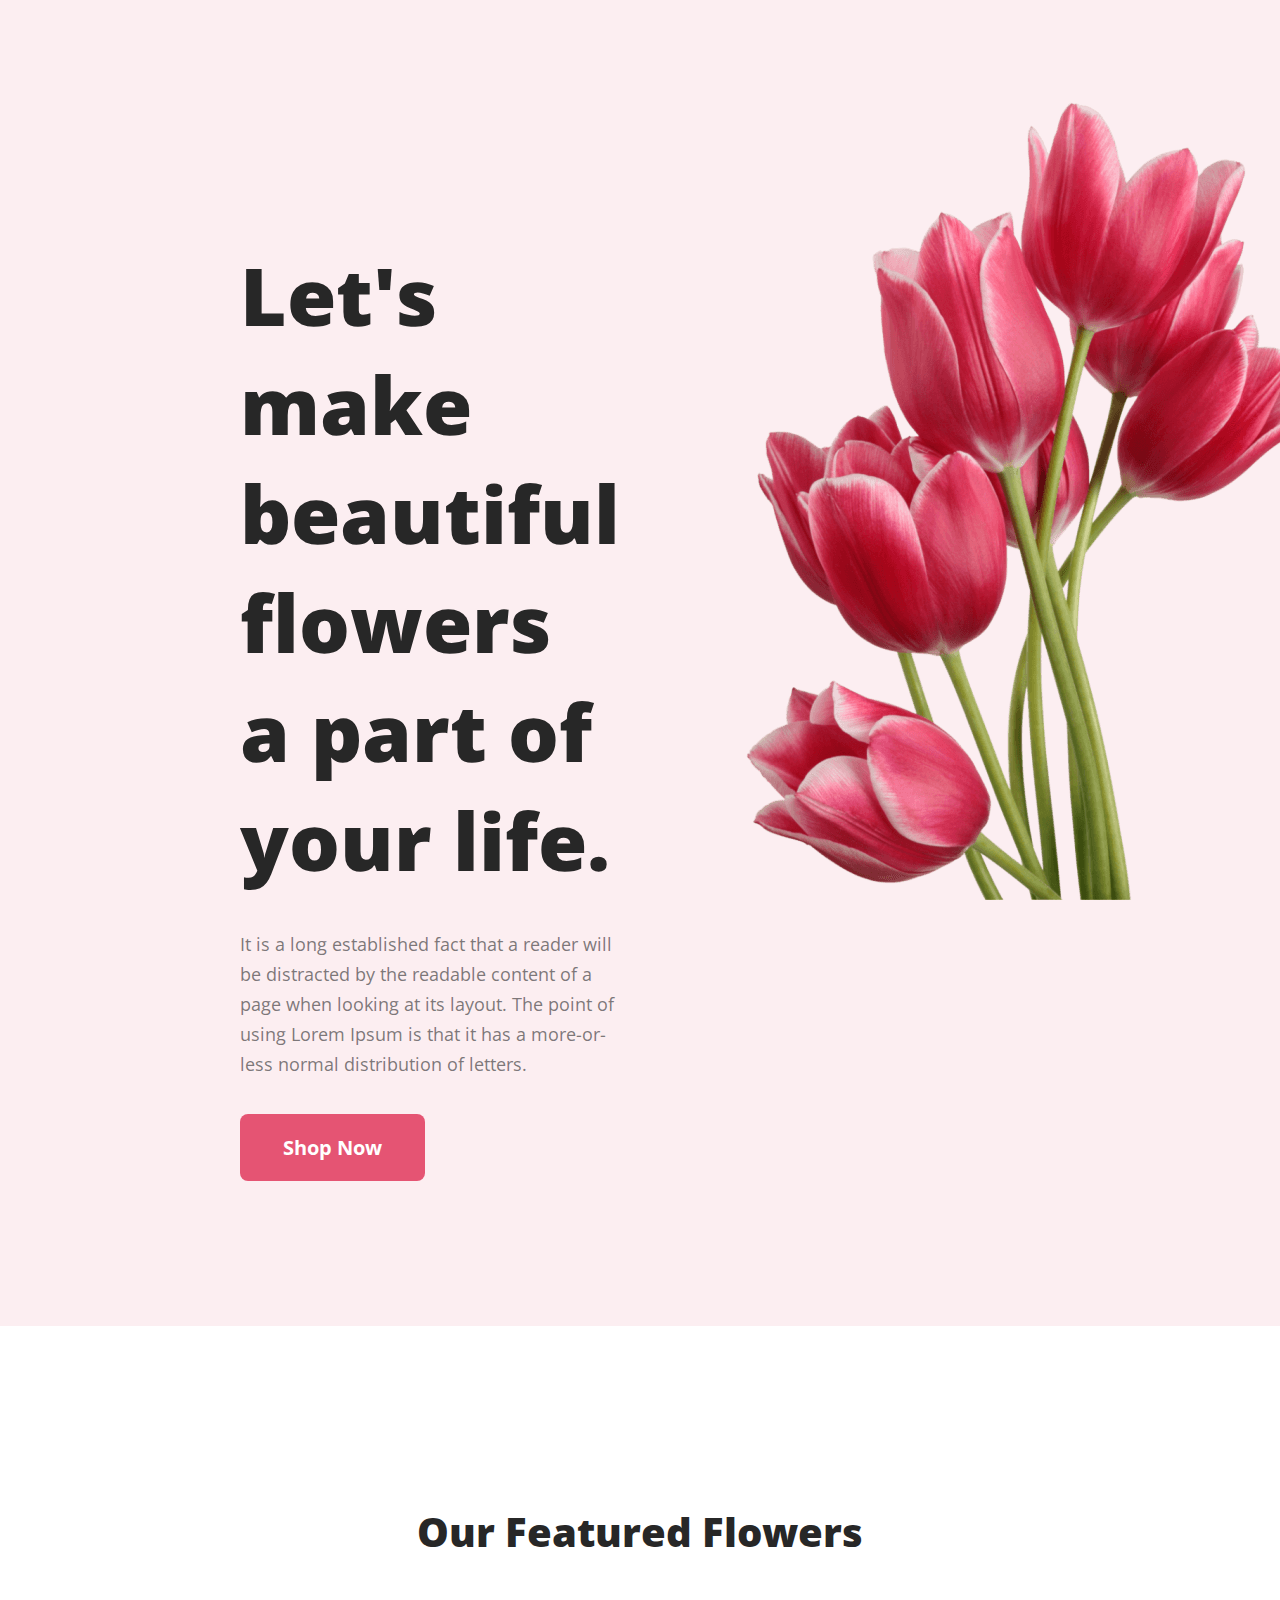
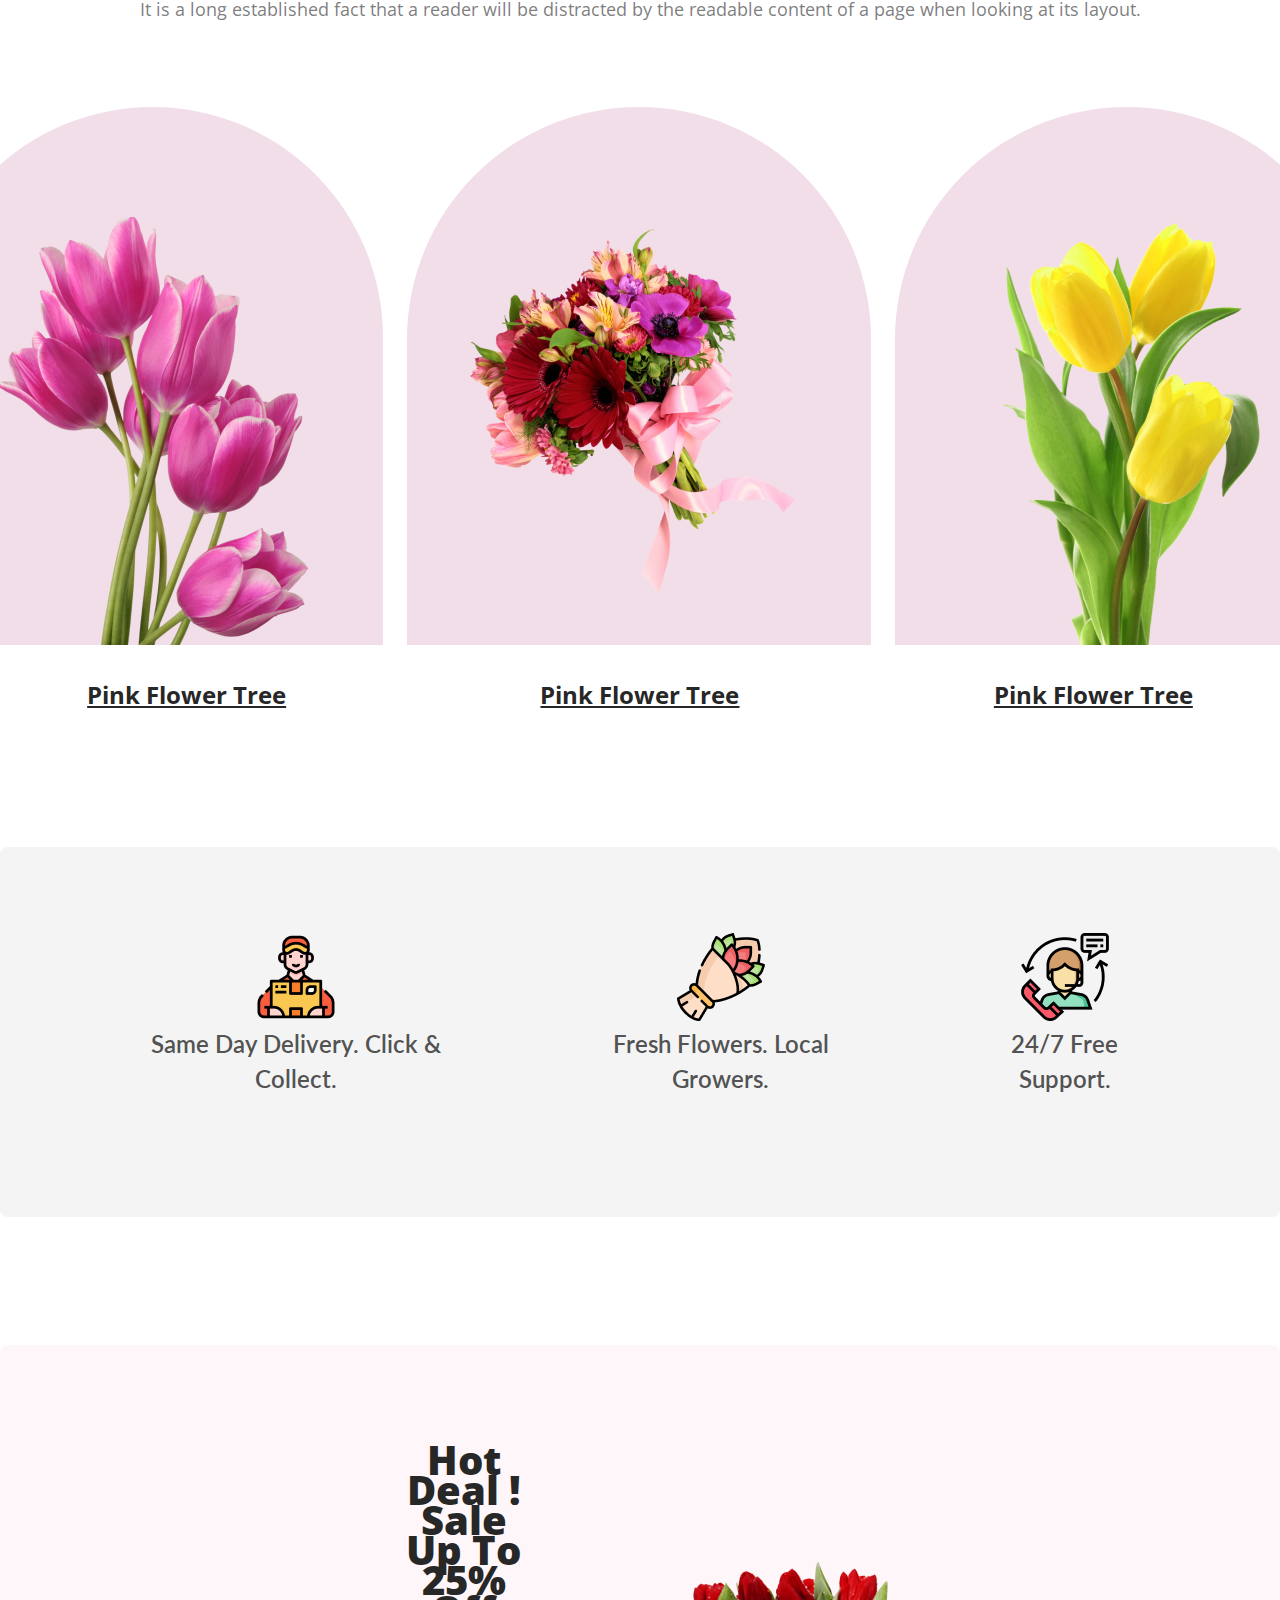
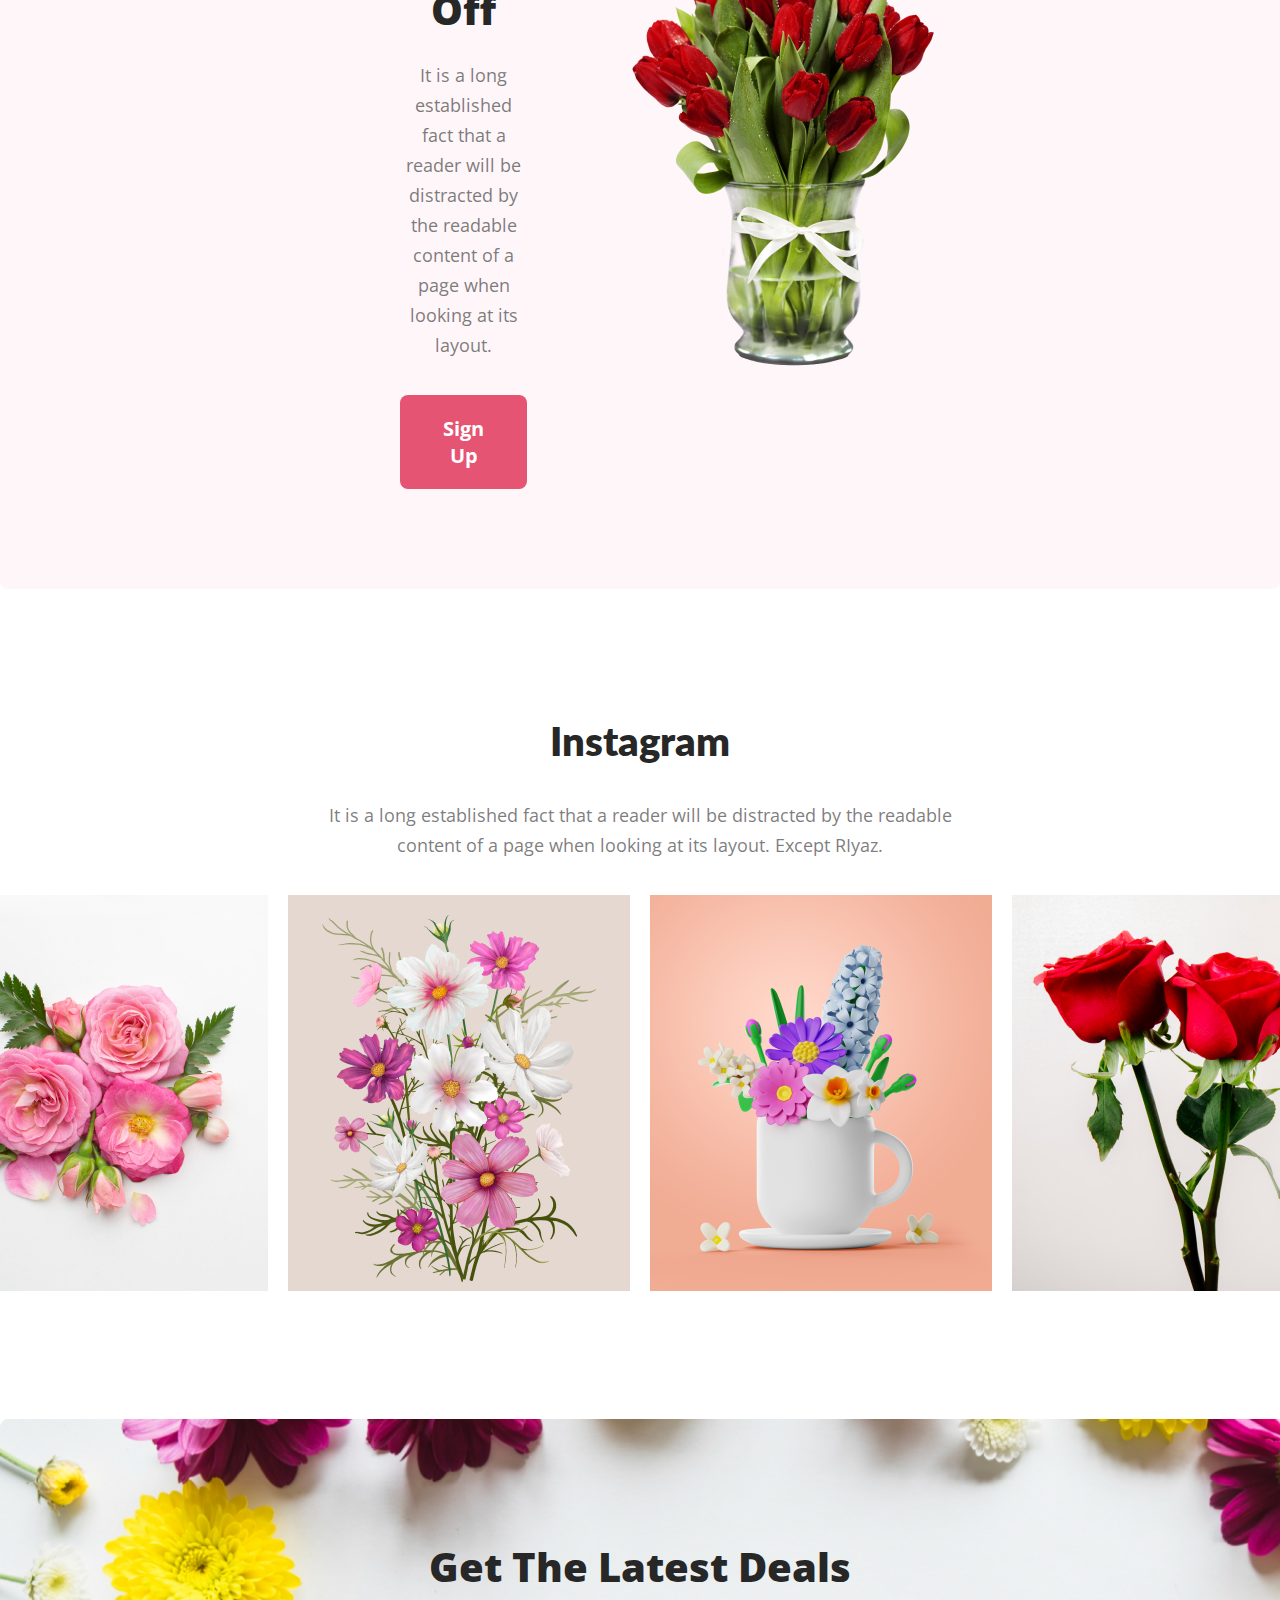
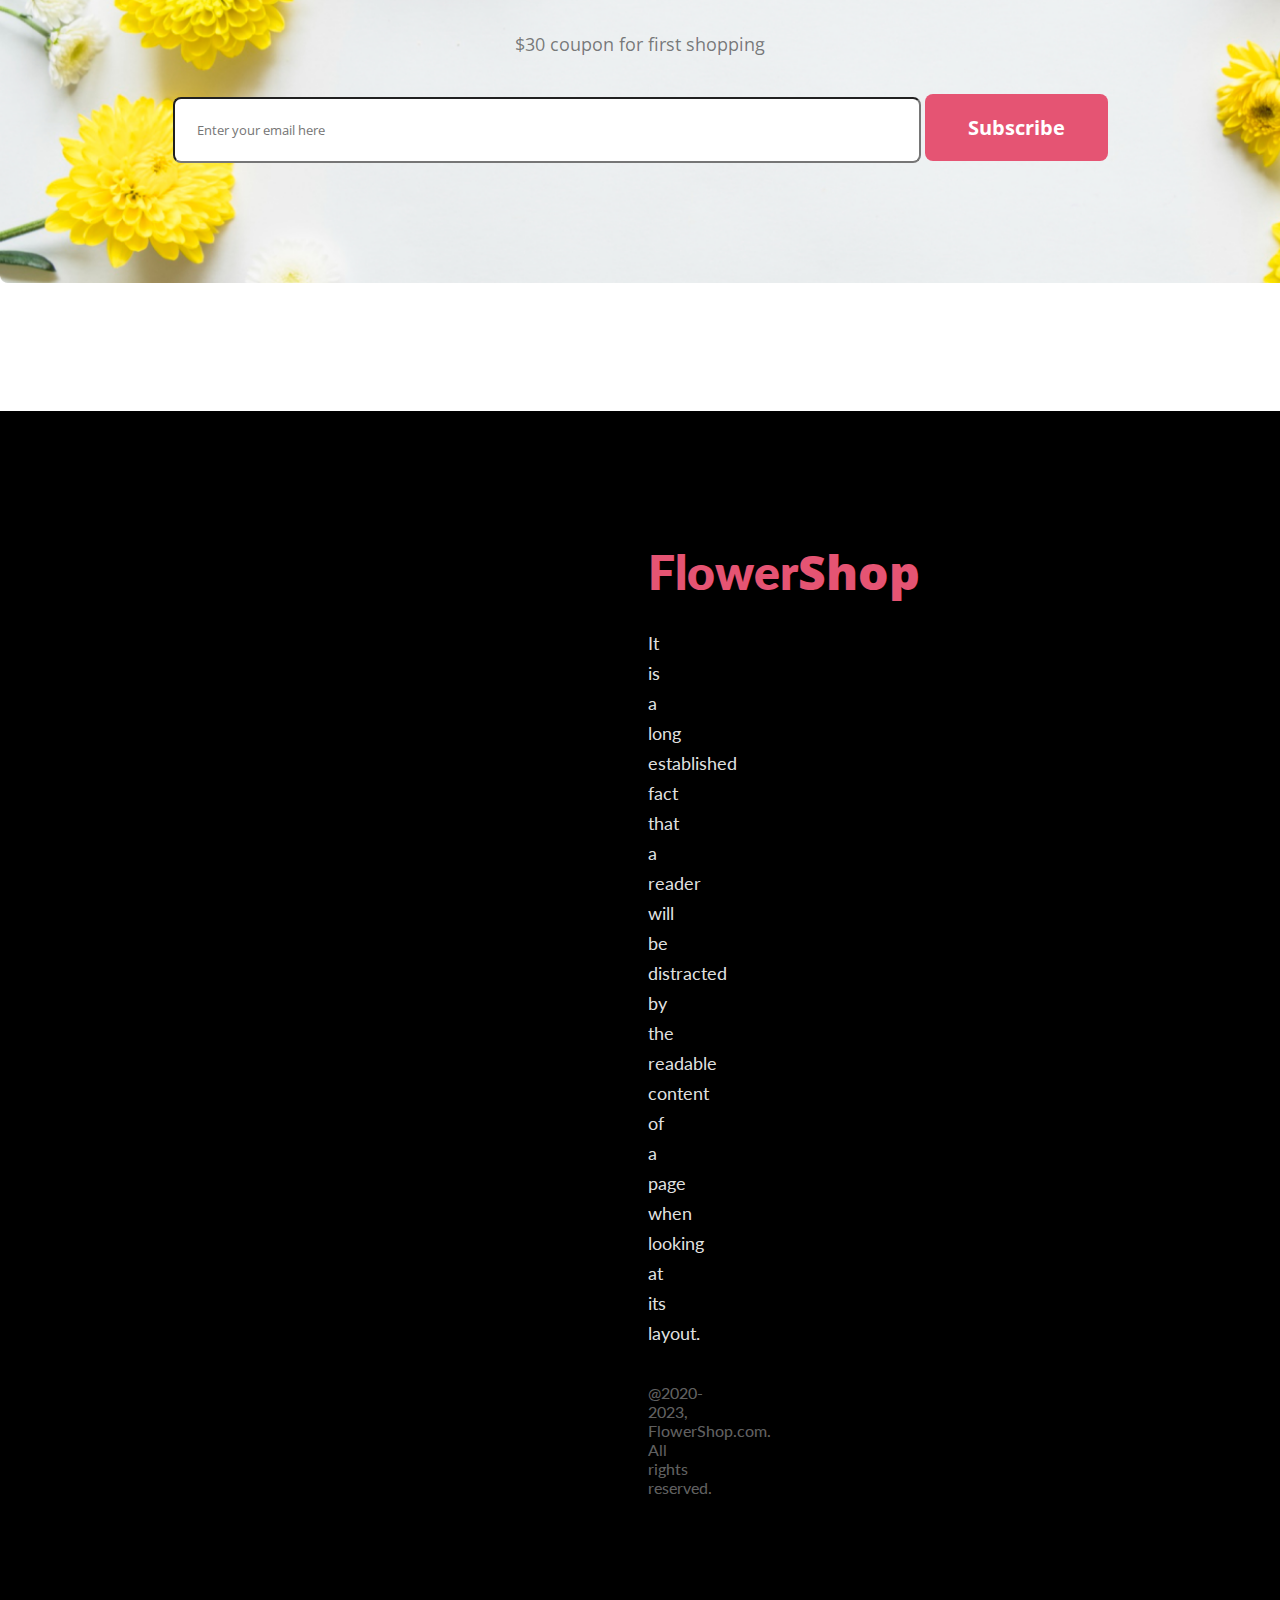
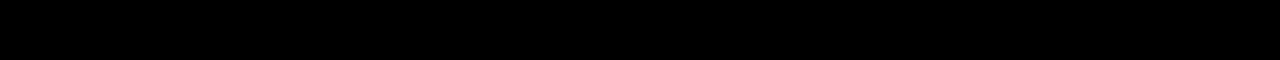
<file: index.html>
<!DOCTYPE html>
<html lang="en">
<head>
    <meta charset="UTF-8">
    <meta name="viewport" content="width=device-width, initial-scale=1.0">
    <title>Flower Shop</title>
    <link href="https://fonts.googleapis.com/css2?family=Lato:wght@400;700&family=Open+Sans:wght@800&display=swap" rel="stylesheet">
    <link rel="stylesheet" href="styles.css" class="css">
</head>
<body>
    <header>
        <section class="banner">
        <div class="banner-text">
            <h1 class="banner-title">Let's make beautiful flowers a part of your life.</h1>
            <p class="primary-para">It is a long established fact that a reader will be distracted by the readable content of a page when looking at its layout. The point of using Lorem Ipsum is that it has a more-or-less normal distribution of letters.</p>
            <button class="btn-primary">Shop Now</button>
        </div>
        <div class="banner-image">
            <img src="asset/pngwing 10.png" alt="">
        </div>
        </section>
    </header>
    <main>
        <div class="narrow-section">
        <section class="featured">
            <h3 class="primary-title">Our Featured Flowers</h3>
            <p class="primary-para">It is a long established fact that a reader will be distracted by the readable content of a page when looking at its layout.</p>
            <div class="featured-flowers">
                <div class="featured-items">
                    <img id="pink" class="featured-image" src="asset/pngwing 6.png" alt="">
                </div>
                <div  class="featured-items">
                    <img id="purple" class="featured-image" src="asset/pngwing 5.png" alt="">
                </div>
                <div  class="featured-items">
                    <img id="yellow" class="featured-image" src="asset/pngwing 7.png" alt="">
                </div>
            </div>
            <div class="featured-item-names">
                <p class="featured-item-text">Pink Flower Tree</p>
                <p class="featured-item-text">Pink Flower Tree</p>
                <p class="featured-item-text">Pink Flower Tree</p>
            </div>
        </section>

        <section class="services">
            <div class="service">
                <img src="asset/Group 57.png" alt="" class="service-img">
                <p class="service-text">Same Day Delivery. Click & Collect.</p>
            </div>
            <div class="service">
                <img src="asset/Group 58.png" alt="" class="service-img">
                <p class="service-text">Fresh Flowers. Local Growers.</p>
            </div>
            <div class="service">
                <img src="asset/Group 59.png" alt="" class="service-img">
                <p class="service-text">24/7 Free Support.</p>
            </div>
        </section>
    </div>

    <section class="sales">
        <div class="sales-text">
            <h3 class="primary-title">Hot Deal ! Sale Up To 25% Off</h3>
            <p class="primary-para">It is a long established fact that a reader will be distracted by the readable content of a page when looking at its layout.</p>
            <button class="btn-primary">Sign Up</button>
        </div>
        <div class="sales-image">
            <img src="asset/pngwing 8.png" alt="">
        </div>
    </section>

    <section class="narrow-section">
        <div class="instagram">
            <h3 class="primary-title" style="font-family: Lato;">Instagram</h3>
            <p class="primary-para">It is a long established fact that a reader will be distracted by the readable <br> content of a page when looking at its layout. Except RIyaz.</p>
        </div>
        <div class="instagram-images">
            <img src="asset/Flower 01.png" alt="">
            <img src="asset/Rectangle 4.png" alt="">
            <img src="asset/Rectangle 5.png" alt="">
            <img src="asset/Rectangle 6.png" alt="">
        </div>
        <div class="get-deals">
            <h3 class="primary-title">Get The Latest Deals</h3>
            <p class="primary-para">$30 coupon for first shopping</p>
            <div class="subscribe">
                <input type="email" placeholder="Enter your email here">
                <button class="btn-primary">Subscribe</button>
            </div>
        </div>
    </section>
    </main>
    <footer>
        <h3 class="footer-title"></span>Flower<span>Shop</h3>
            <p class="footer-para">It is a long established fact that a reader will be distracted by the readable content of a page when looking at its layout.</p>
            <p class="copywrite">@2020-2023, FlowerShop.com. All rights reserved. </p>
    </footer>
</body>
</html>
</file>
<file: styles.css>
/* shared styles */
*{
    font-family: 'Lato', sans-serif;
    font-family: 'Open Sans', sans-serif;  
    margin: 0px;  
    padding: 0px;   
}

.primary-title{
    color: #272727;
    font-size: 40px;
    font-weight: 800;
    margin-bottom: 35px;
}
.primary-para{
    color: rgba(39, 39, 39, 0.60);
    font-size: 18px;
    font-weight: 400;
    line-height: 30px;
}

.btn-primary{
    padding: 20px 43px;
    border-radius: 8px;
    background: #E55473;
    color: #FFF;
    font-size: 20px;
    font-weight: 700;
    border: 0px;
}

.narrow-section{
    max-width: 1440px;
    margin: 0px auto;
}

/* banner styles */

.banner{
    background: rgba(229, 84, 115, 0.10);
    display: flex;
    justify-content: space-between;
    gap: 97px;
    padding: 50px 240px 0px 240px;
}

.banner-text{
    margin-top: 190px;
    padding-bottom: 145px;
}
.banner-title{
    color: #272727;
    font-size: 80px;
    font-weight: 800;   
}

.banner-text h1, p{
    padding-bottom: 35px;
}

.banner-image{
    margin-top: 50px;
}
.banner img{
    display: block;
    vertical-align: bottom;
}


/* featured section style */




.featured{
    text-align:center;
    padding-top: 178px;
}

.featured-flowers{
    display: flex;
    justify-content: center;
    margin-top: 48px;
    gap: 24px;

}

.featured-items{
    border-radius: 300px 300px 0px 0px;
background: rgba(167, 33, 98, 0.15);
padding-bottom: 0px;
}
.featured-items img{
    display: block;
}
#pink{
    padding: 110px 75px 0px 76px;
}
#purple{
    padding: 117px 47px 51px 47px;
}
#yellow{
    padding: 67px 75px 0px 75px;
}

.featured-item-names{
    display: flex;
    justify-content: space-around;
    gap: 80px;
    margin:32px auto;
}

.featured-item-text{
    color: #272727;
text-align: center;
font-size: 24px;
font-weight: 700;
line-height: 35px;
text-decoration-line: underline;
}

/* service section styles */


.services{
    display: flex;
    justify-content: space-around;
    border-radius: 8px;
    background: rgba(39, 39, 39, 0.05);
    padding: 86px 120px;
    gap: 100px;
    margin-top: 100px;
}

.service{
    text-align: center;
}
.service-text{
    color: rgba(39, 39, 39, 0.80);
    font-family: Lato;
    font-size: 24px;
    font-weight: 600;
    line-height: 35px;
}

/* sales section styles */

.sales{
    display: flex;
    border-radius: 8px;
    align-items: center;
    background: rgba(229, 84, 115, 0.05);
    text-align: center;
    justify-content: space-between;
    padding: 100px 400px;
    gap: 100px;
    margin-top: 128px;
}
.sales-text{
    color: rgba(39, 39, 39, 0.60);
    text-align: center;
    font-size: 18px;
    font-weight: 400;
    line-height: 30px;
}

/* instagram section styles */

.instagram{
    text-align: center;
    margin-top: 128px;
}
.instagram-images{
    display: flex;
    justify-content: center;
    gap: 20px;
}

/* subscibe section styles */

.get-deals{
    background: url('asset/Rectangle\ 9.png');
    background-repeat: no-repeat;
    background-size: cover;
    text-align: center;
    margin-top: 128px;
    padding: 120px 0px;

}
.subscribe input{
    border-radius: 8px;
    background: #FFF;
    width: 700px;
    padding: 22px;
}


/* footer section styles */

footer{
    background: black;
    text-align: center;
    padding: 128px 648px;
    margin-top: 128px;
}

.footer-title{
    color: #E55473;
    font-family: Lato;
    font-size: 48px;
    font-weight: 800;
}
.footer-para{
    color: rgba(255, 255, 255, 0.90);
    font-family: Lato;
    font-size: 18px;
    font-weight: 400;
    line-height: 30px;
     margin-top: 24px;
}
.copywrite{
    color: rgba(255, 255, 255, 0.40);
font-family: Lato;
font-size: 16px;
font-weight: 400;
}
</file>
